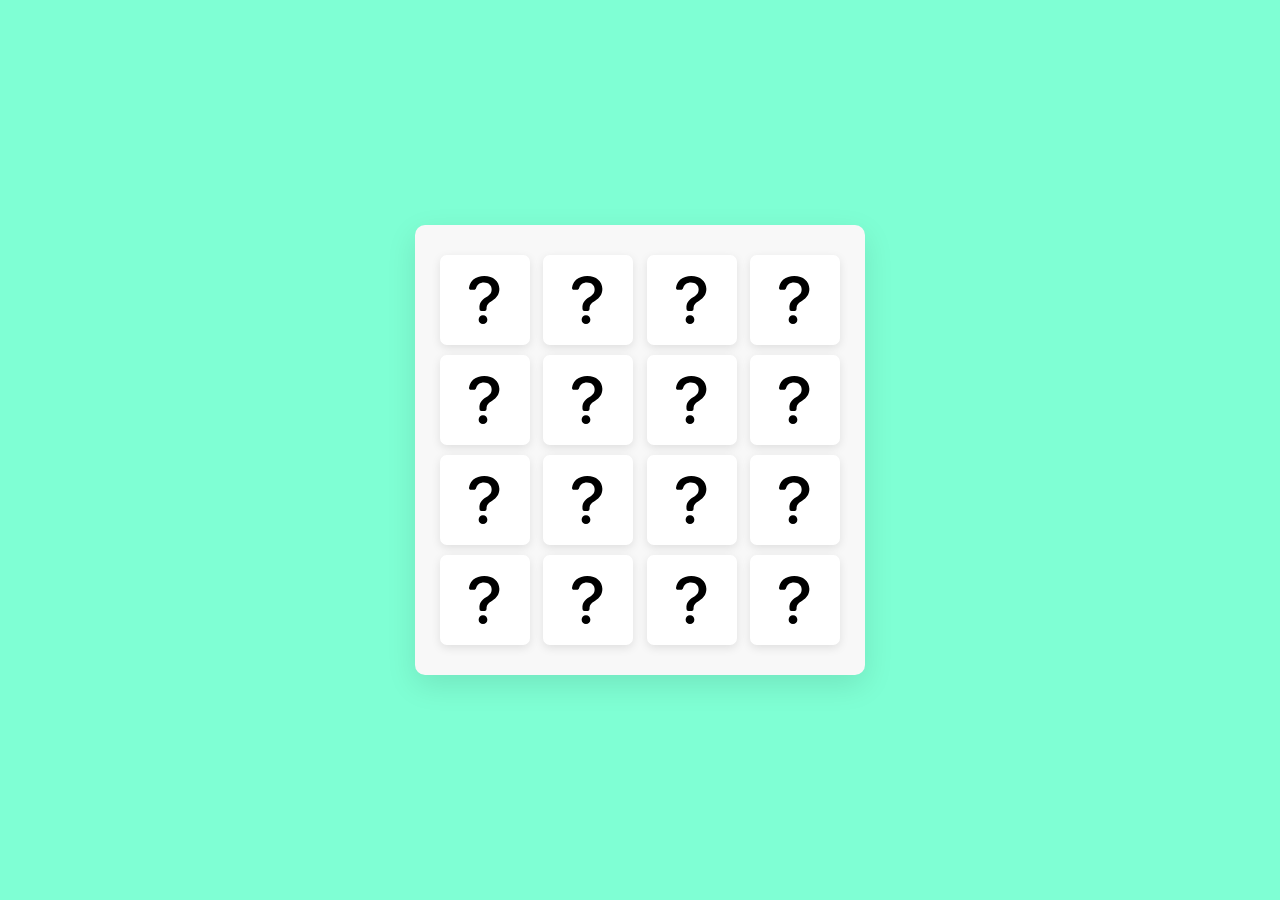
<file: index.html>
<!DOCTYPE html>
<html lang="en" dir="ltr">
  <head>
    <meta charset="utf-8">  
    <title>Memory Card Game</title>
    <link rel="stylesheet" href="style.css">
    <meta name="viewport" content="width=device-width, initial-scale=1.0">
  </head>
  <body>
    <div class="wrapper">
      <ul class="cards">
        <li class="card">
          <div class="view front-view">
            <img src="images/que_icon.svg" alt="icon" class="icon">
          </div>
          <div class="view back-view">
            <img src="images/img-1.png" alt="card-img">
          </div>
        </li>
        <li class="card">
          <div class="view front-view">
            <img src="images/que_icon.svg" alt="icon" class="icon">
          </div>
          <div class="view back-view">
            <img src="images/img-6.png" alt="card-img">
          </div>
        </li>
        <li class="card">
          <div class="view front-view">
            <img src="images/que_icon.svg" alt="icon" class="icon">
          </div>
          <div class="view back-view">
            <img src="images/img-3.png" alt="card-img">
          </div>
        </li>
        <li class="card">
          <div class="view front-view">
            <img src="images/que_icon.svg" alt="icon" class="icon">
          </div>
          <div class="view back-view">
            <img src="images/img-2.png" alt="card-img">
          </div>
        </li>
        <li class="card">
          <div class="view front-view">
            <img src="images/que_icon.svg" alt="icon" class="icon">
          </div>
          <div class="view back-view">
            <img src="images/img-1.png" alt="card-img">
          </div>
        </li>
        <li class="card">
          <div class="view front-view">
            <img src="images/que_icon.svg" alt="icon" class="icon">
          </div>
          <div class="view back-view">
            <img src="images/img-5.png" alt="card-img">
          </div>
        </li>
        <li class="card">
          <div class="view front-view">
            <img src="images/que_icon.svg" alt="icon" class="icon">
          </div>
          <div class="view back-view">
            <img src="images/img-2.png" alt="card-img">
          </div>
        </li>
        <li class="card">
          <div class="view front-view">
            <img src="images/que_icon.svg" alt="icon" class="icon">
          </div>
          <div class="view back-view">
            <img src="images/img-6.png" alt="card-img">
          </div>
        </li>
        <li class="card">
          <div class="view front-view">
            <img src="images/que_icon.svg" alt="icon" class="icon">
          </div>
          <div class="view back-view">
            <img src="images/img-3.png" alt="card-img">
          </div>
        </li>
        <li class="card">
          <div class="view front-view">
            <img src="images/que_icon.svg" alt="icon" class="icon">
          </div>
          <div class="view back-view">
            <img src="images/img-4.png" alt="card-img">
          </div>
        </li>
        <li class="card">
          <div class="view front-view">
            <img src="images/que_icon.svg" alt="icon" class="icon">
          </div>
          <div class="view back-view">
            <img src="images/img-5.png" alt="card-img">
          </div>
        </li>
        <li class="card">
          <div class="view front-view">
            <img src="images/que_icon.svg" alt="icon" class="icon">
          </div>
          <div class="view back-view">
            <img src="images/img-4.png" alt="card-img">
          </div>
        </li>
        <li class="card">
          <div class="view front-view">
            <img src="images/que_icon.svg" alt="icon" class="icon">
          </div>
          <div class="view back-view">
            <img src="images/img-4.png" alt="card-img">
          </div>
        </li>
        <li class="card">
          <div class="view front-view">
            <img src="images/que_icon.svg" alt="icon" class="icon">
          </div>
          <div class="view back-view">
            <img src="images/img-4.png" alt="card-img">
          </div>
        </li>
        <li class="card">
          <div class="view front-view">
            <img src="images/que_icon.svg" alt="icon" class="icon">
          </div>
          <div class="view back-view">
            <img src="images/img-4.png" alt="card-img">
          </div>
        </li>
        <li class="card">
          <div class="view front-view">
            <img src="images/que_icon.svg" alt="icon" class="icon">
          </div>
          <div class="view back-view">
            <img src="images/img-4.png" alt="card-img">
          </div>
        </li>
      </ul>
    </div>

    <script src="script.js"></script>

  </body>
</html>
</file>
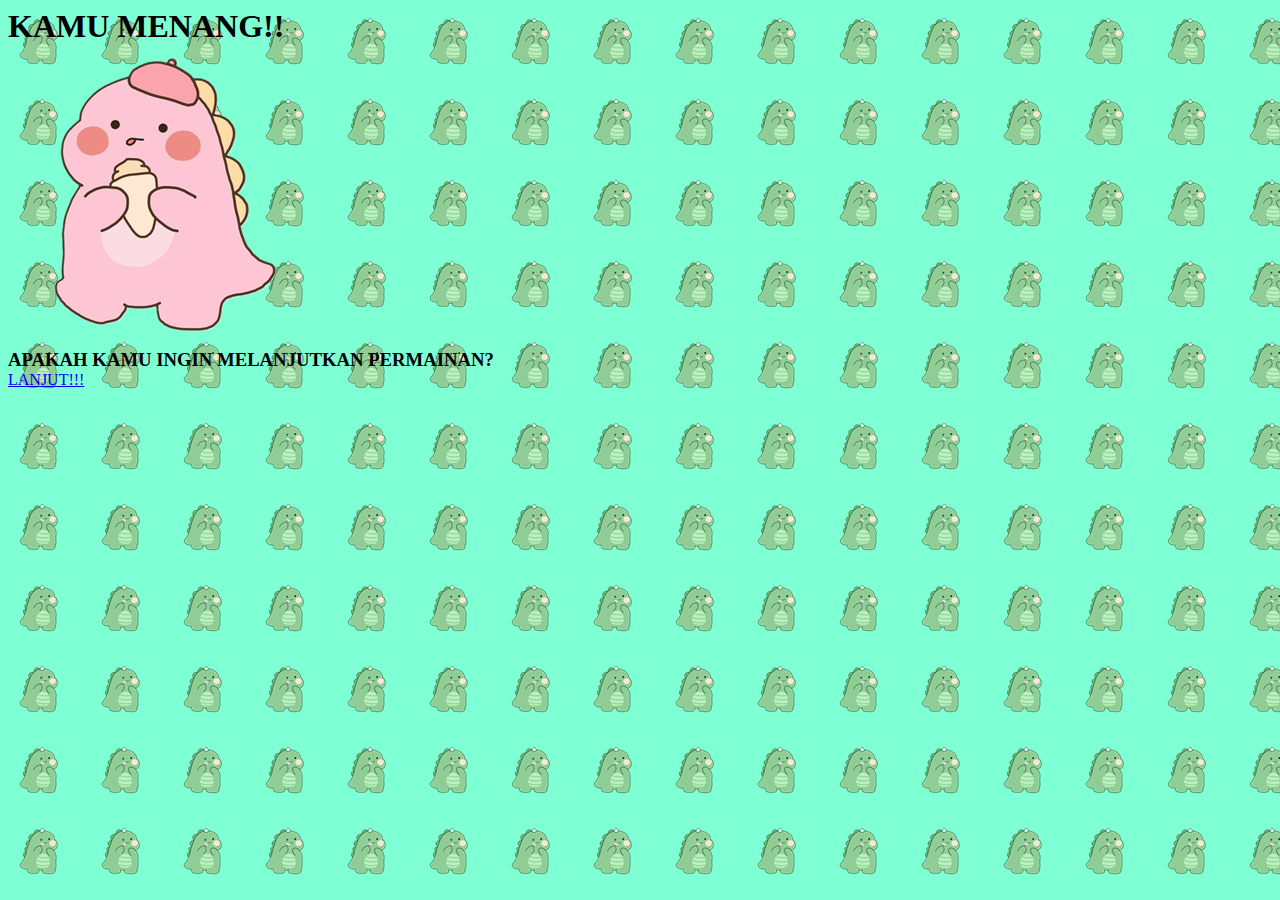
<file: awalan.html>
<!DOCTYPE html>
<html lang="en">
<head>
    <meta charset="UTF-8">
    <meta name="viewport" content="width=device-width, initial-scale=1.0">
    <link rel="stylesheet" href="edit.css">
    <title>WIN!!!</title>
</head>
<body>
    <div class="isi">
        <h1>KAMU MENANG!!</h1>
        <img src="images/dino2.png"/>
        <h3>APAKAH KAMU INGIN MELANJUTKAN PERMAINAN?</h3>
        <a href="awalan2.html">LANJUT!!!</a>
    </div>
</body>
</html>
</file>
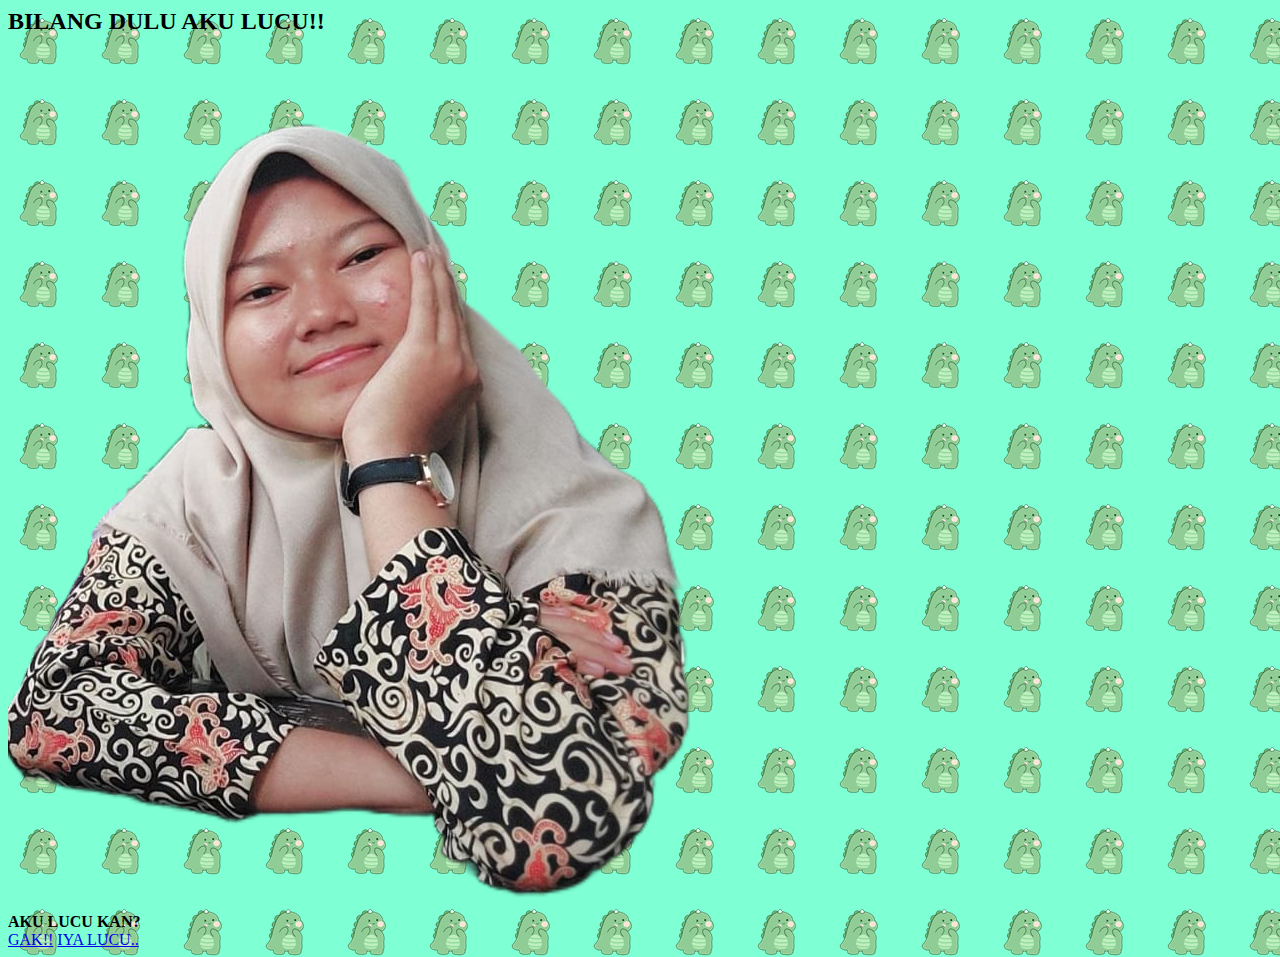
<file: awalan2.html>
<!DOCTYPE html>
<html lang="en">
<head>
    <meta charset="UTF-8">
    <meta name="viewport" content="width=device-width, initial-scale=1.0">
    <link rel="stylesheet" href="edit.css">
    <title>WIN!!!</title>
</head>
<body>
    <div class="isi2">
        <h2>BILANG DULU AKU LUCU!!</h2>
        <img src="images/awal1.png"/>
        <h4>AKU LUCU KAN?</h4>
        <div class="lucu">
        <a href="ultah.html">GAK!!</a>
        <a href="gak.html">IYA LUCU..</a>
        </div>
    </div>
    
</body>
</html>
</file>
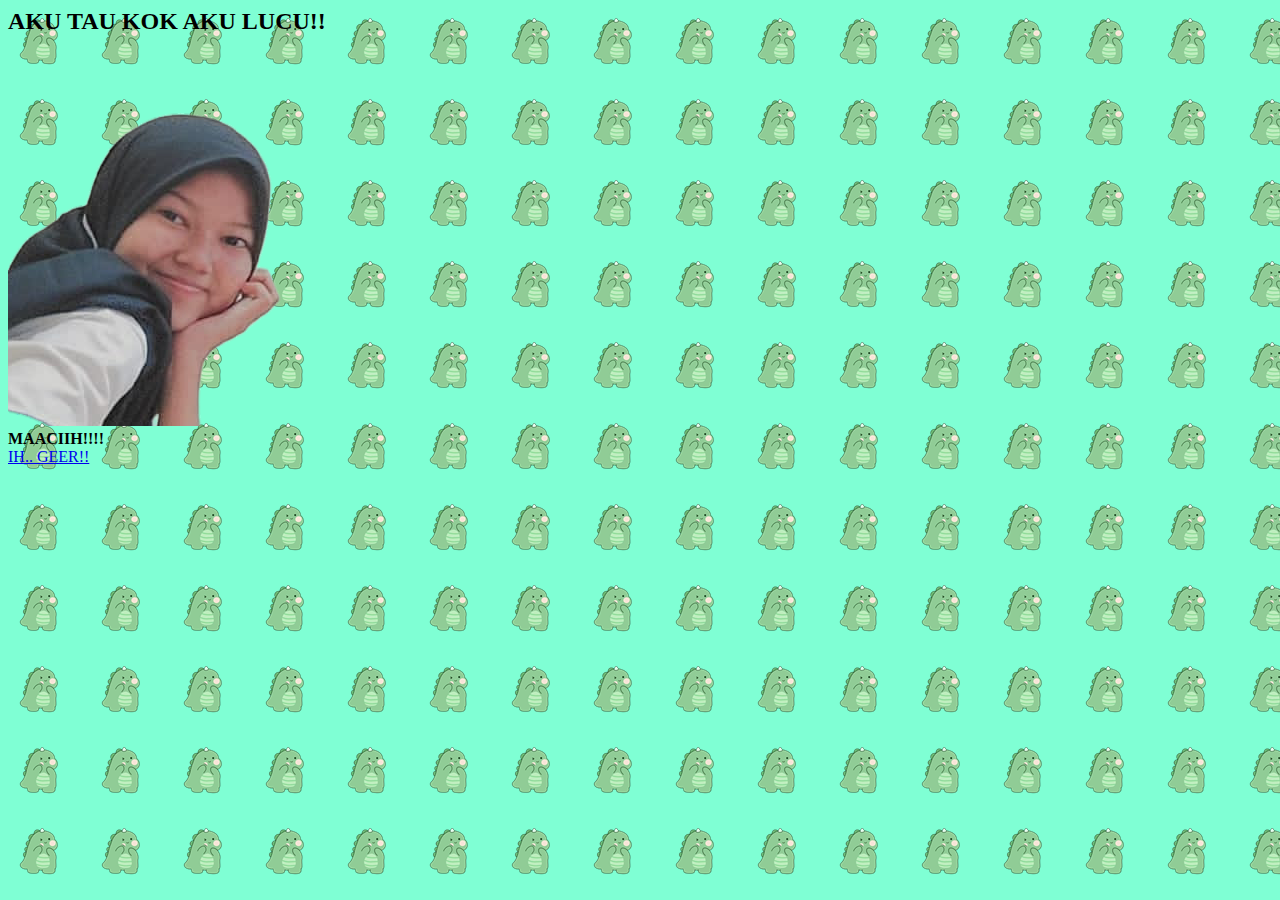
<file: gak.html>
<!DOCTYPE html>
<html lang="en">
<head>
    <meta charset="UTF-8">
    <meta name="viewport" content="width=device-width, initial-scale=1.0">
    <link rel="stylesheet" href="edit.css">
    <title>WIN!!!</title>
</head>
<body>
    <div class="isi2">
        <h2>AKU TAU KOK AKU LUCU!!</h2>
        <img src="images/awal2.png"/>
        <h4>MAACIIH!!!!</h4>
        <div class="lucu">
        <a href="awalan2.html">IH.. GEER!!</a>
        </div>
    </div>
</body>
</html>
</file>
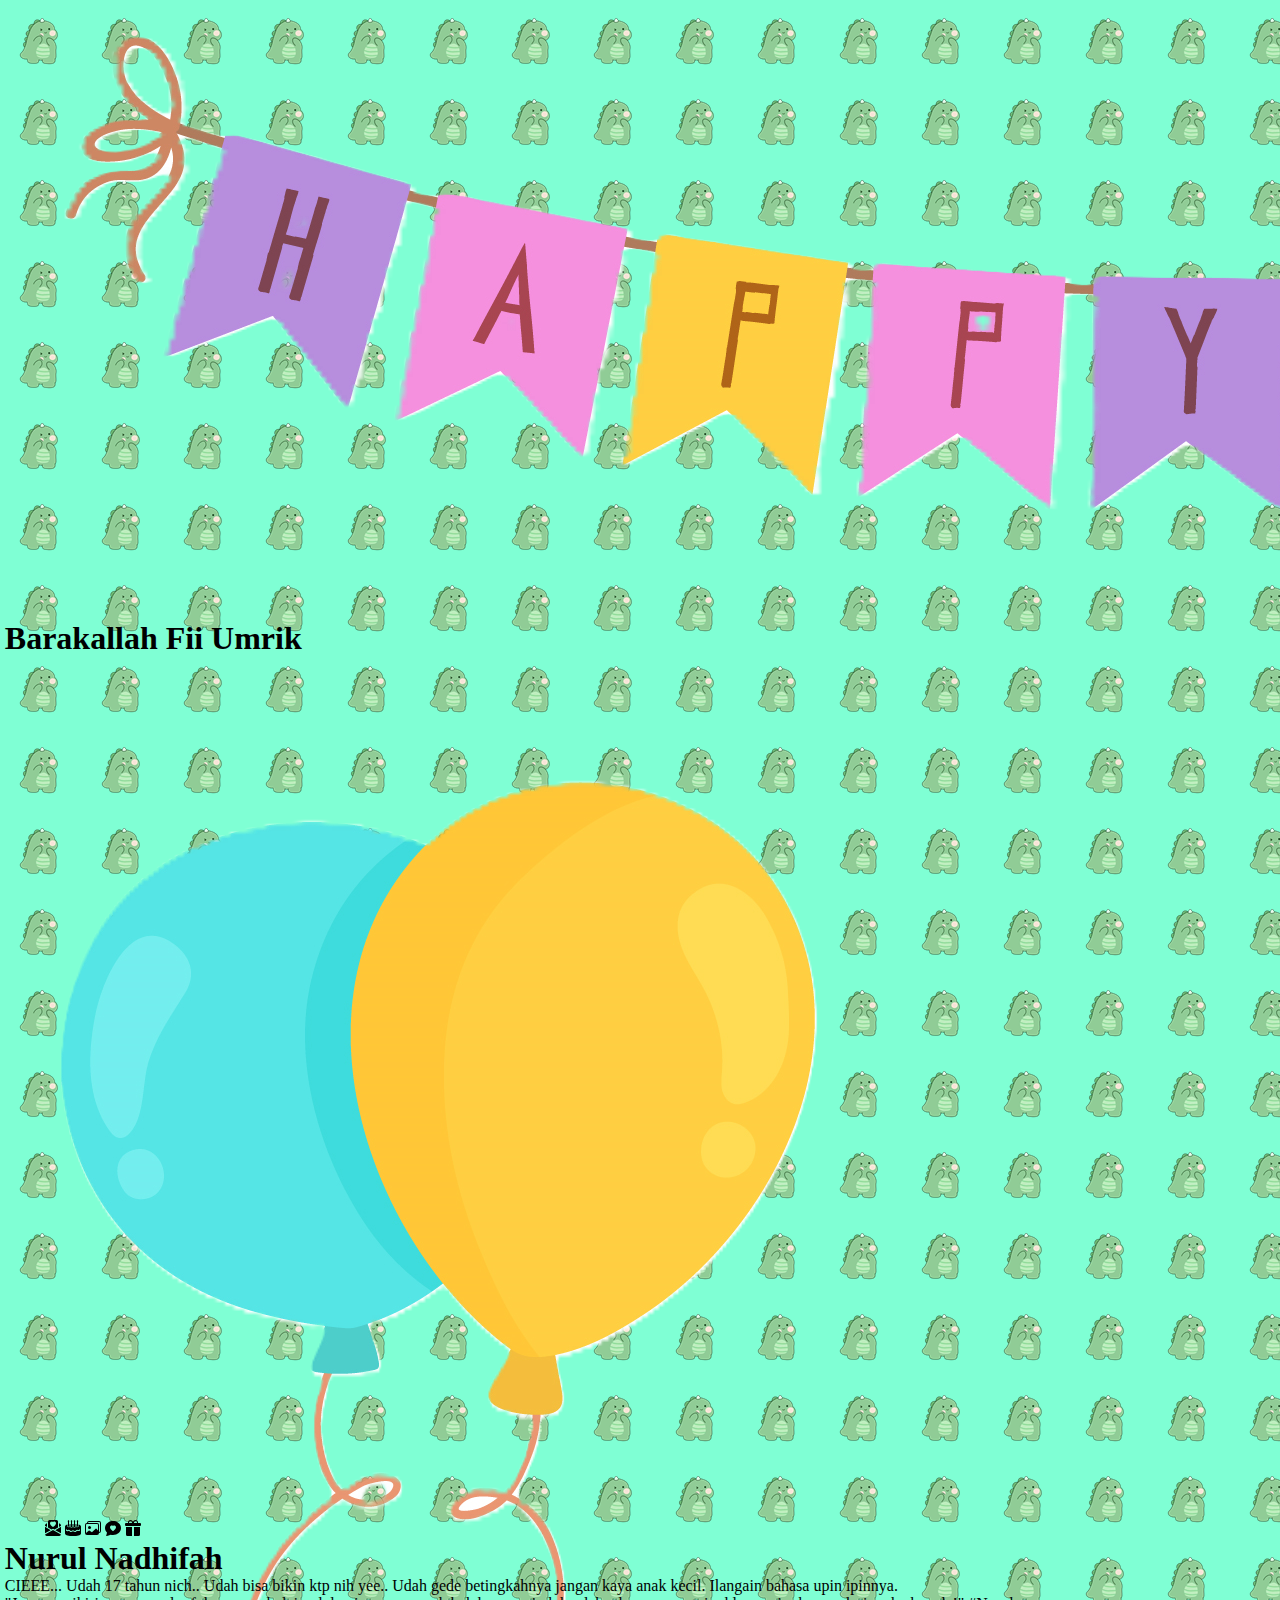
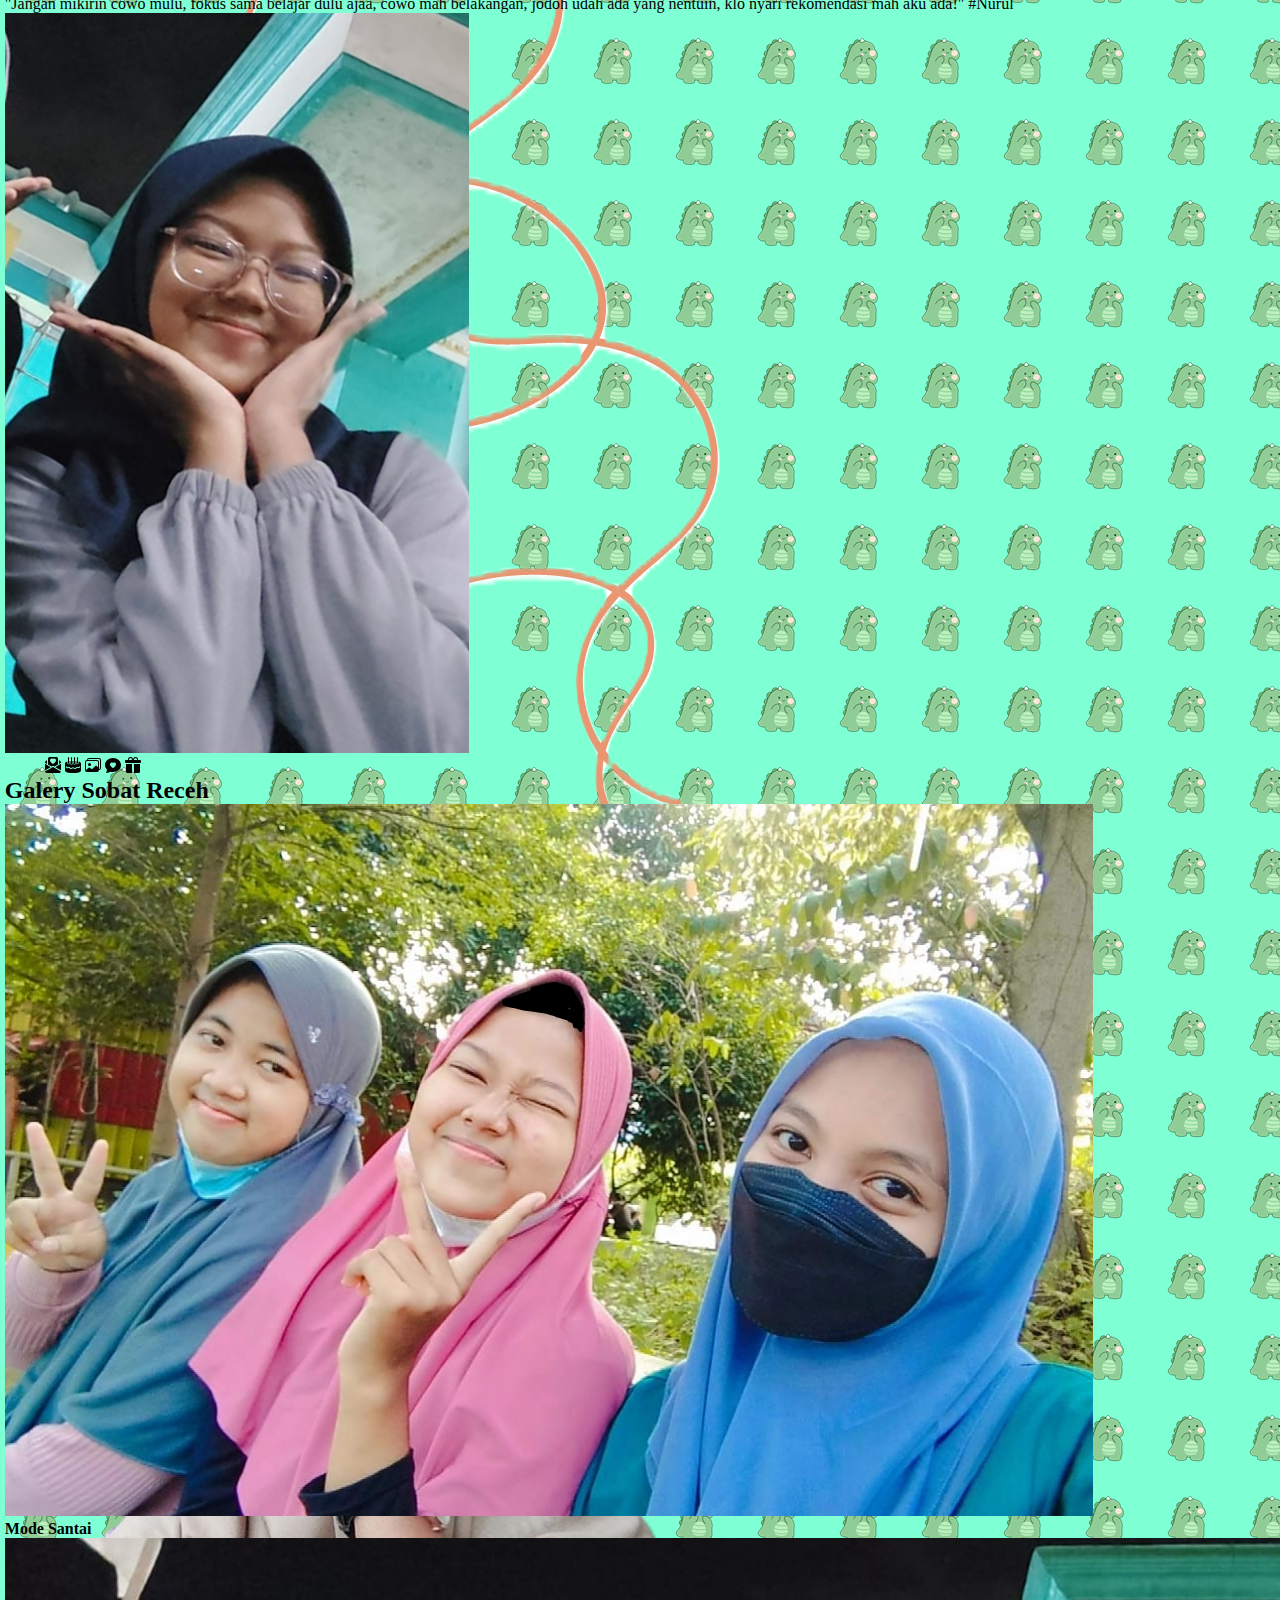
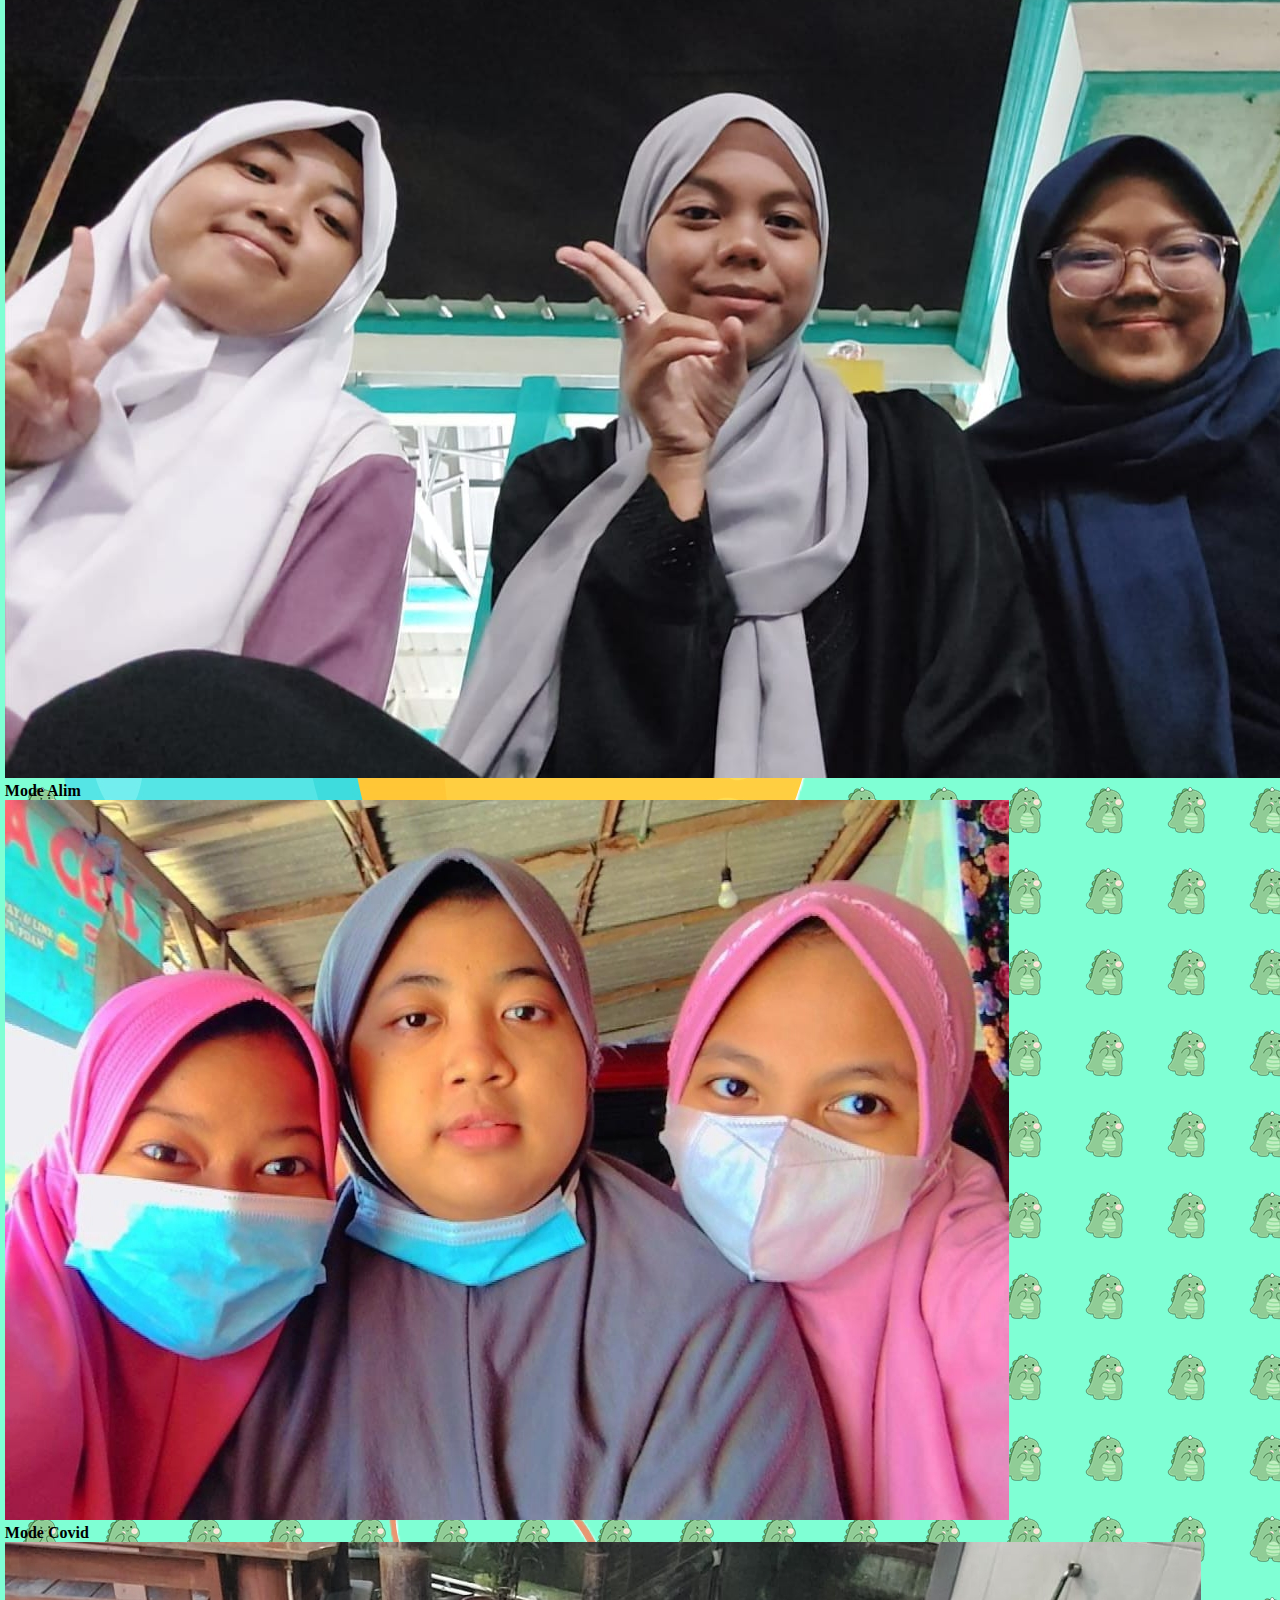
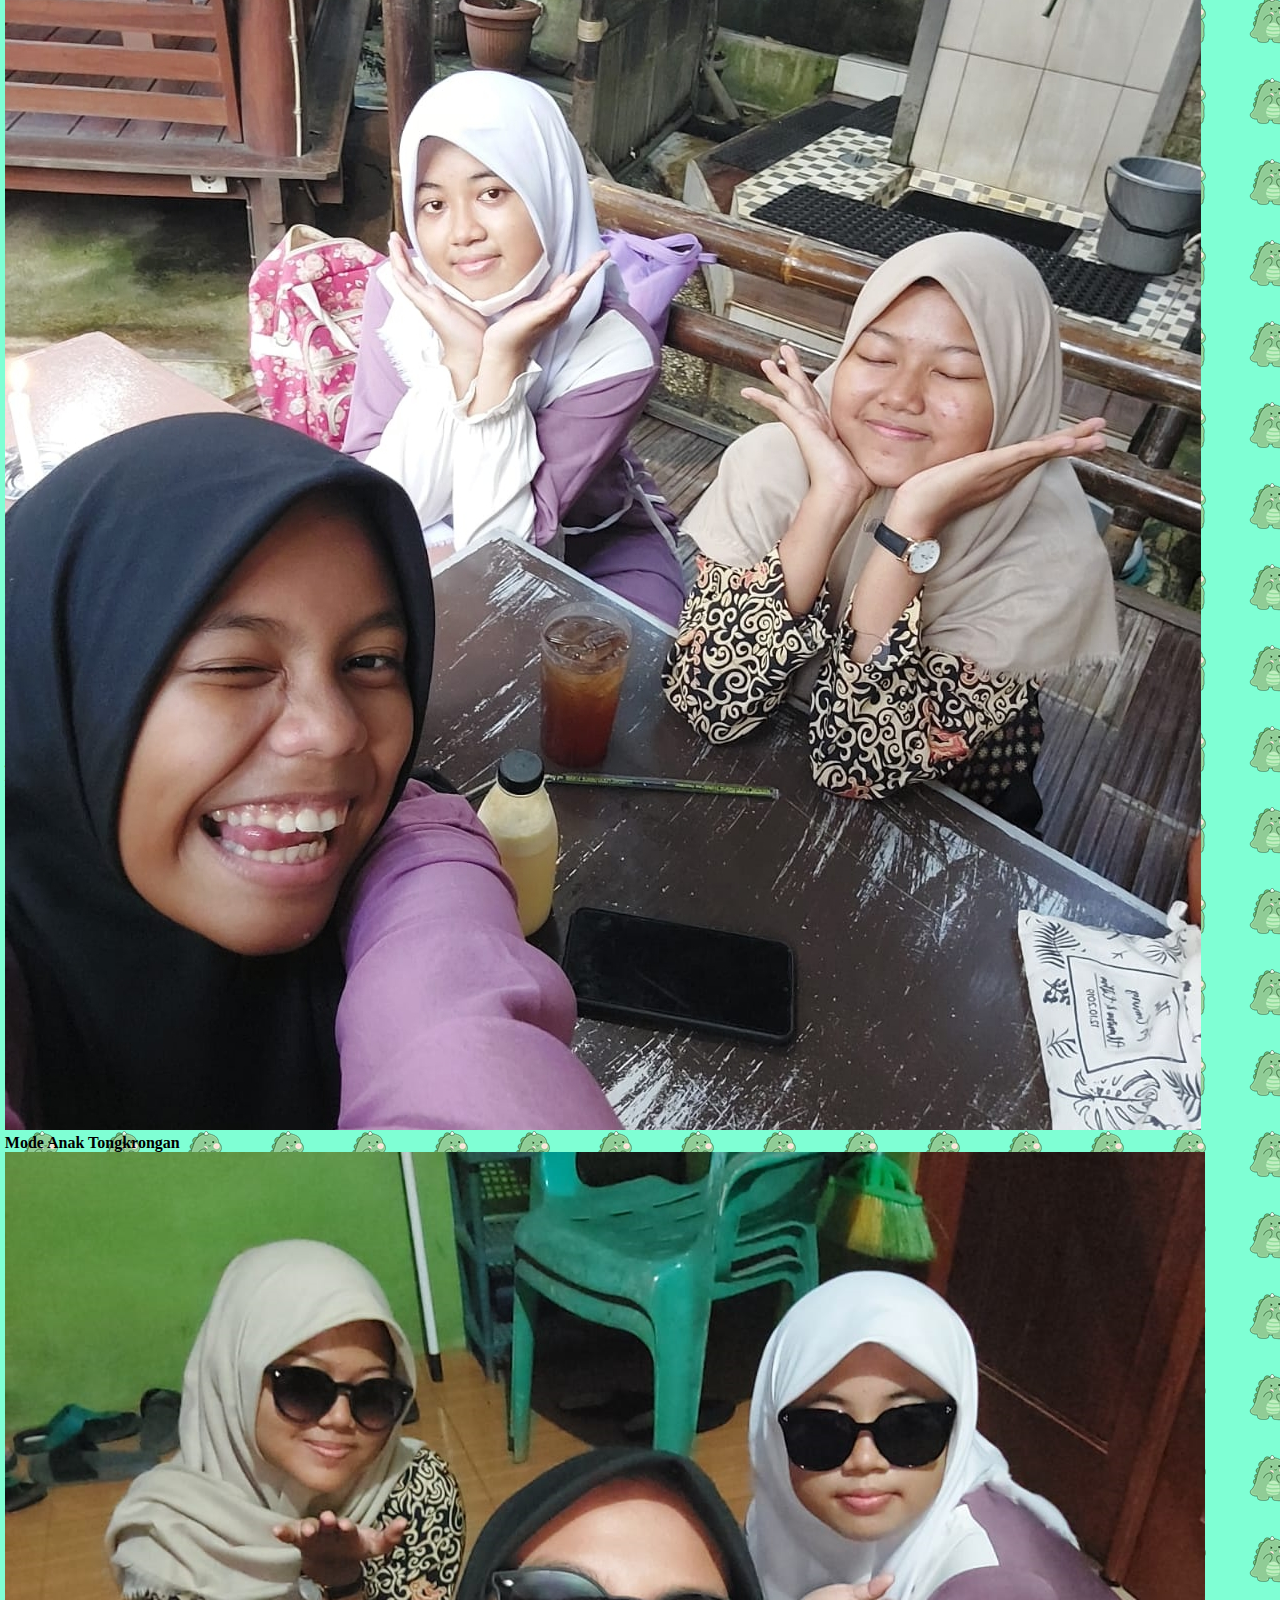
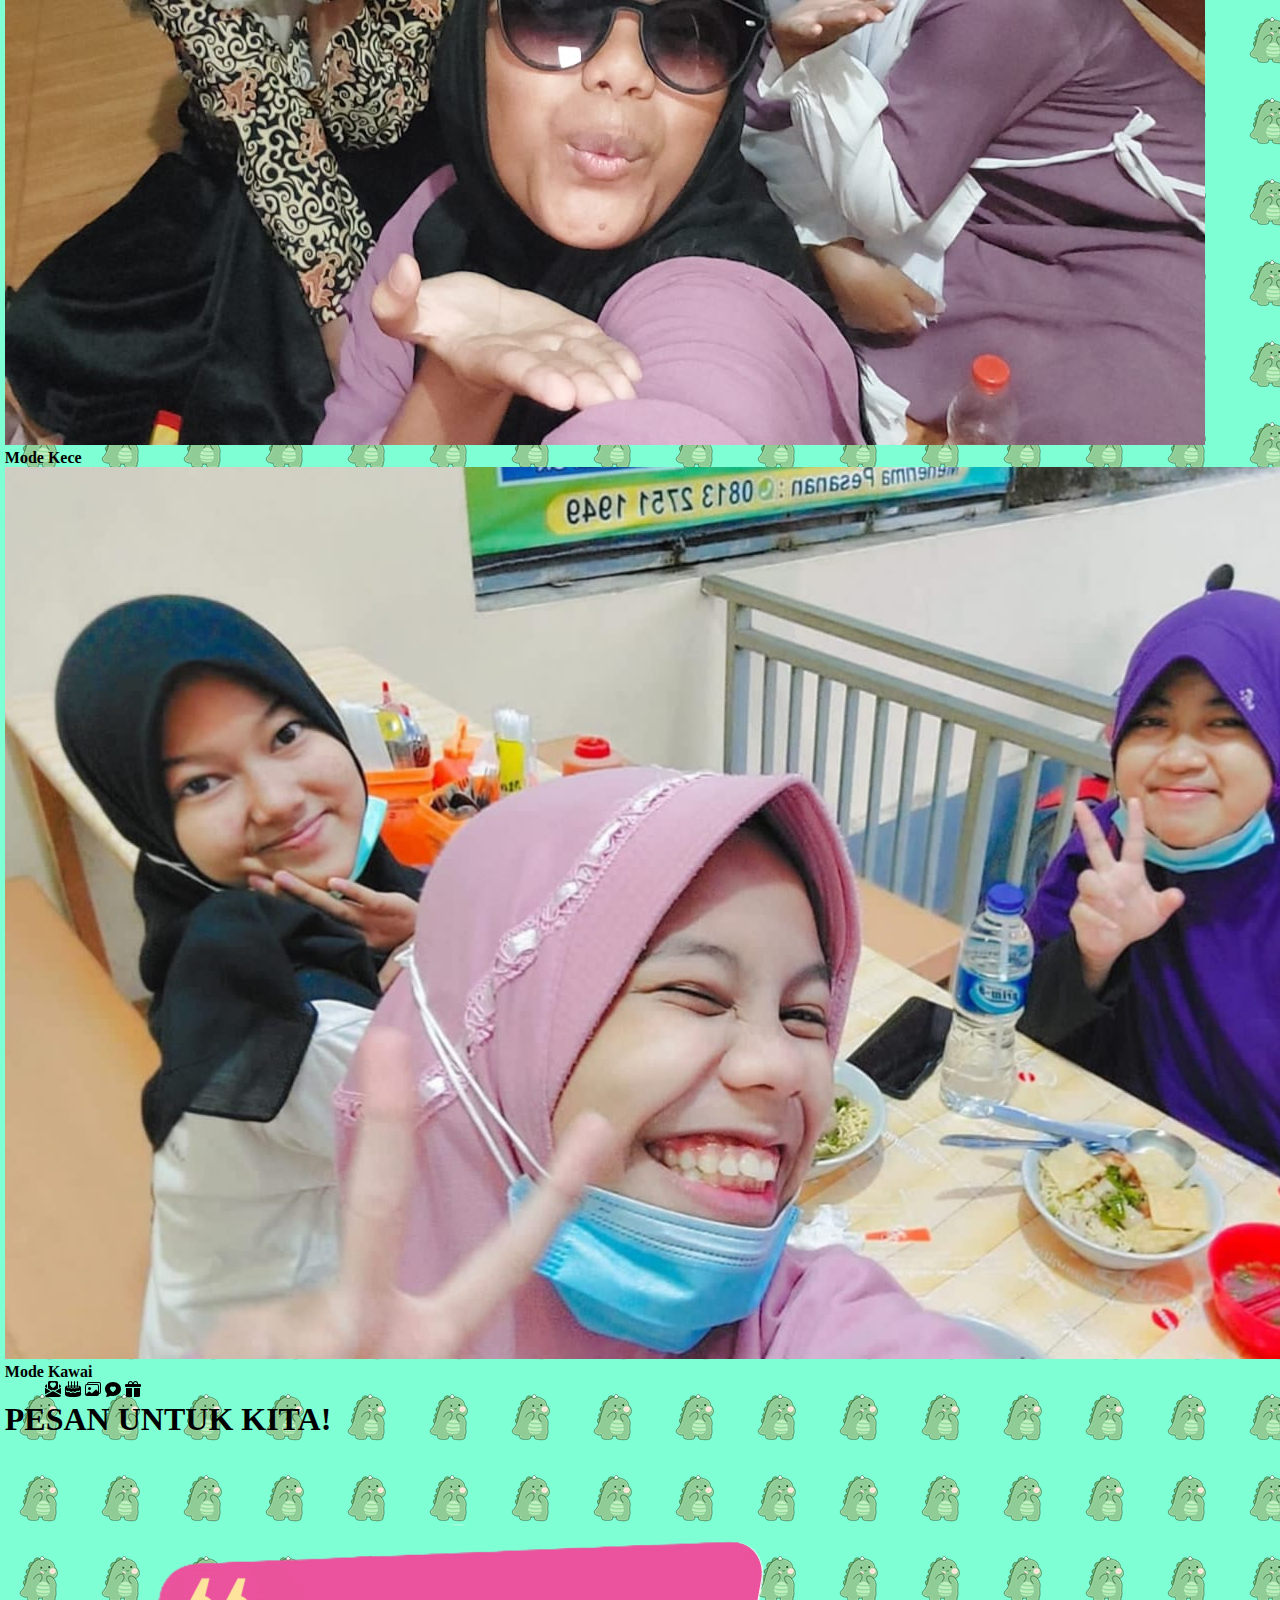
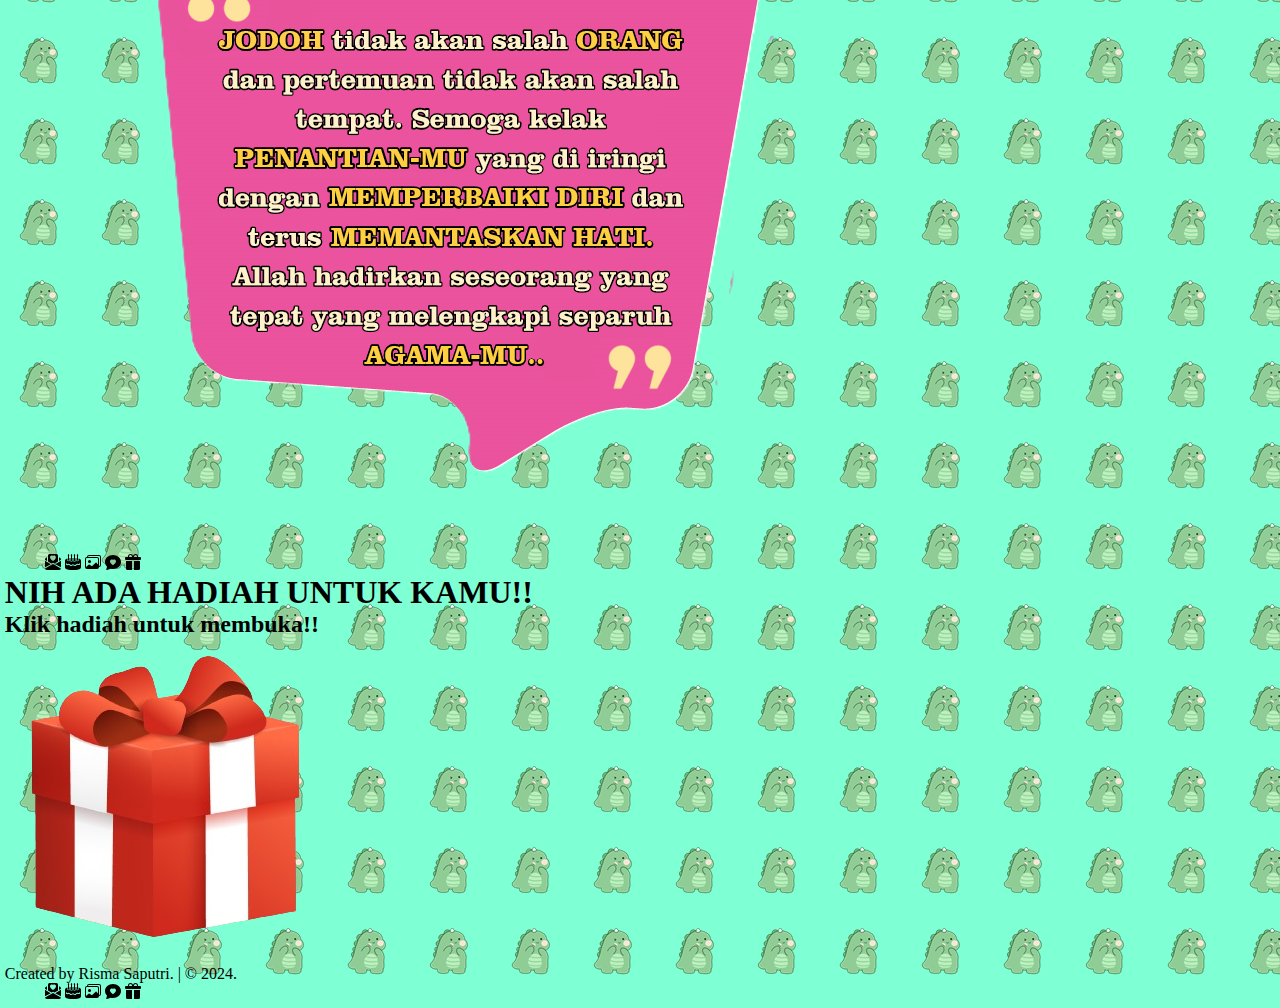
<file: ultah.html>
<!DOCTYPE html>
<html lang="en">
<head>
    <meta charset="UTF-8">
    <meta name="viewport" content="width=device-width, initial-scale=1.0">
    <title>Nurul Nadhifah</title>
    <link rel="stylesheet" href="style2.css">

</head>
<body>
    
<audio autoplay>
    <source src="sound-ultah.mp3" type="audio/mp3"></source>
</audio>

<div class="bg">
    <div class="pal-atas">
        <img src="images/atas.png"/>
        
    </div>
    <div class="pembuka">
        <h1>Barakallah Fii Umrik</h1>
        <div class="foto-depan">
            <img src="images/samping.png" class="balon">
            <img src="img-foto/cover.jpg" class="foto-pembuka">
            <img src="images/samping.png" class="balon">
        </div>
        <p>15 Maret 2024</p>
        <h3>~Selamat Hari Brojol~ ~Gembuul~</h3>
        <h6>From Risma dan Nurul</h6>

    </div>

    <div class="bawah">
        <ul class="pack">
            <a href="#pembuka"><img src="pack/surat.svg" alt=""></a>
            <a href="#pengenalan"><img src="pack/cake.svg" alt=""></a>
            <a href="#galery"><img src="pack/galery.svg" alt=""></a>
            <a href="#ucapan"><img src="pack/pesan.svg" alt=""></a>
            <a href="#penutup"><img src="pack/kado.svg" alt=""></a>
        </ul>
    </div>
    
    <div id="pengenalan">
        <h1>Nurul Nadhifah</h1>
        <p>CIEEE... Udah 17 tahun nich.. Udah bisa bikin ktp nih yee.. 
            Udah gede betingkahnya jangan kaya anak kecil. Ilangain 
            bahasa upin ipinnya.</p>
        <p>"Jangan mikirin cowo mulu, fokus sama belajar dulu ajaa, cowo mah belakangan, 
            jodoh udah ada yang nentuin, klo nyari rekomendasi mah aku ada!" #Nurul</p>

        <div class="Foto-kenalan">
            <img src="img-foto/fotoDiv.jpg" class="poto">
        </div>
    </div>

    <div class="bawah2">
        <ul class="pack">
            <a href="#"><img src="pack/surat.svg" alt=""></a>
            <a href="#pengenalan"><img src="pack/cake.svg" alt=""></a>
            <a href="#galery"><img src="pack/galery.svg" alt=""></a>
            <a href="#ucapan"><img src="pack/pesan.svg" alt=""></a>
            <a href="#penutup"><img src="pack/kado.svg" alt=""></a>
        </ul>
    </div>

    <div id="galery">
        <h2>Galery Sobat Receh</h2>
    <div class="kels">
        <div class="kel-1">
        <li class="isi-galery">
            <img src="img-foto/galery1.jpg">
            <h4>Mode Santai</h4>
        </li>
        <li class="isi-galery">
            <img src="img-foto/galery2.jpg">
            <h4>Mode Alim</h4>
        </li>
        </div>

        <div class="kel-2">
        <li class="isi-galery">
            <img src="img-foto/galery3.jpg">
            <h4>Mode Covid</h4>
        </li>
        <li class="isi-galery">
            <img src="img-foto/galery4.jpg">
            <h4>Mode Anak Tongkrongan</h4>
        </li>
        </div>

        <div class="kel-3">
        <li class="isi-galery">
            <img src="img-foto/galery5.jpg">
            <h4>Mode Kece</h4>
        </li>
        <li class="isi-galery">
            <img src="img-foto/galery6.jpg">
            <h4>Mode Kawai</h4>
        </li>
        </div>
    </div>
        <div class="clear"></div>
    </div>
    <div class="bawah3">
        <ul class="pack">
            <a href="#"><img src="pack/surat.svg" alt=""></a>
            <a href="#pengenalan"><img src="pack/cake.svg" alt=""></a>
            <a href="#galery"><img src="pack/galery.svg" alt=""></a>
            <a href="#ucapan"><img src="pack/pesan.svg" alt=""></a>
            <a href="#penutup"><img src="pack/kado.svg" alt=""></a>
        </ul>
    </div>


    <div id="ucapan">
        <h1>PESAN UNTUK KITA!</h1>
        <div class="Foto-ucapan">
            
            <img src="images/pesan.png" class="poto">
            
        </div>
        
    </div>
    <div class="bawah4">
        <ul class="pack">
            <a href="#"><img src="pack/surat.svg" alt=""></a>
            <a href="#pengenalan"><img src="pack/cake.svg" alt=""></a>
            <a href="#galery"><img src="pack/galery.svg" alt=""></a>
            <a href="#ucapan"><img src="pack/pesan.svg" alt=""></a>
            <a href="#penutup"><img src="pack/kado.svg" alt=""></a>
        </ul>
    </div>

    

    <div id="penutup">
        <h1>NIH ADA HADIAH UNTUK KAMU!!</h1>
        <h2>Klik hadiah untuk membuka!!</h2>
        <a href="zonk.html"><img src="images/kado.png"></a>

        <p>Created by <a>Risma Saputri</a>. | &copy; 2024.</p>
    </div>
    <div class="bawah5">
        <ul class="pack">
            <a href="#"><img src="pack/surat.svg" alt=""></a>
            <a href="#pengenalan"><img src="pack/cake.svg" alt=""></a>
            <a href="#galery"><img src="pack/galery.svg" alt=""></a>
            <a href="#ucapan"><img src="pack/pesan.svg" alt=""></a>
            <a href="#penutup"><img src="pack/kado.svg" alt=""></a>
        </ul>
    </div>
</div>

</body>
</html>
</file>
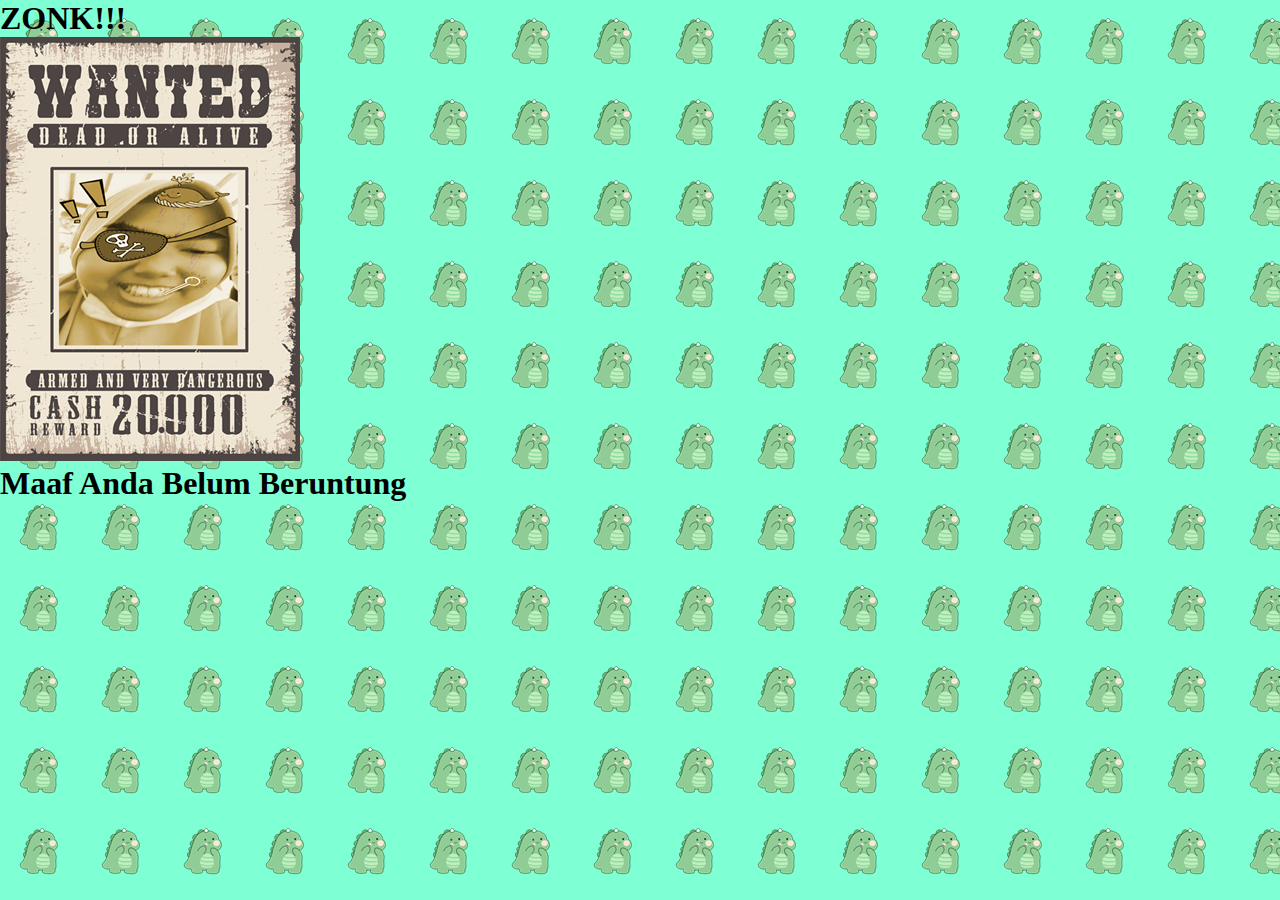
<file: zonk.html>
<!DOCTYPE html>
<html lang="en">
<head>
    <meta charset="UTF-8">
    <meta name="viewport" content="width=device-width, initial-scale=1.0">
    <title>Zonk!!</title>
    <link rel="stylesheet" href="style2.css">
</head>
<body class="kado">
    <audio autoplay>
        <source src="sound-zonk.mp3" type="audio/mp3"></source>
    </audio>
    <h1 class="judul">ZONK!!!</h1>
    <a href="ultah.html"><img src="images/wanted2.png" class="isi"/></a>
    <h1 class="judul">Maaf Anda Belum Beruntung</h1>
</body>
</html>
</file>
<file: style.css>
/* Import Google Font - Poppins */
@import url('https://fonts.googleapis.com/css2?family=Poppins:wght@400;500;600;700&display=swap');
*{
  margin: 0;
  padding: 0;
  box-sizing: border-box;
  font-family: 'Poppins', sans-serif;
}
body{
  display: flex;
  align-items: center;
  justify-content: center;
  min-height: 100vh;
  background: aquamarine;
}
.wrapper{
  padding: 25px;
  border-radius: 10px;
  background: #F8F8F8;
  box-shadow: 0 10px 30px rgba(0,0,0,0.1);
}
.cards, .card, .view{
  display: flex;
  align-items: center;
  justify-content: center;
}
.cards{
  height: 400px;
  width: 400px;
  flex-wrap: wrap;
  justify-content: space-between;
}
.cards .card{
  cursor: pointer;
  list-style: none;
  user-select: none;
  position: relative;
  perspective: 1000px;
  transform-style: preserve-3d;
  height: calc(100% / 4 - 10px);
  width: calc(100% / 4 - 10px);
}
.card.shake{
  animation: shake 0.35s ease-in-out;
}
@keyframes shake {
  0%, 100%{
    transform: translateX(0);
  }
  20%{
    transform: translateX(-13px);
  }
  40%{
    transform: translateX(13px);
  }
  60%{
    transform: translateX(-8px);
  }
  80%{
    transform: translateX(8px);
  }
}
.card .view{
  width: 100%;
  height: 100%;
  position: absolute;
  border-radius: 7px;
  background: #fff;
  pointer-events: none;
  backface-visibility: hidden;
  box-shadow: 0 3px 10px rgba(0,0,0,0.1);
  transition: transform 0.25s linear;
}
.card .front-view img{
  width: 19px;
}
.card .back-view img{
  max-width: 45px;
}
.card .back-view{
  transform: rotateY(-180deg);
}
.card.flip .back-view{
  transform: rotateY(0);
}
.card.flip .front-view{
  transform: rotateY(180deg);
}

.wrapper .cards .card .icon{
    height: 4rem;
    width: 4rem;
}


@media screen and (max-width: 700px) {
  .cards{
    height: 350px;
    width: 350px;
  }
  .card .front-view img{
    width: 17px;
  }
  .card .back-view img{
    max-width: 40px;
  }

  .wrapper .cards .card .icon{
    height: 4rem;
    width: 4rem;
}
.wrapper .cards .card .back-view img{
  width: 4rem;
  height: 4rem;
}

}


@media screen and (max-width: 530px) {
  .cards{
    height: 300px;
    width: 300px;
  }
  .card .front-view img{
    width: 15px;
  }
  .card .back-view img{
    max-width: 45px;
  }

  .wrapper .cards .card .icon{
    height: 3.4rem;
    width: 3.4rem;
}

.wrapper .cards .card .back-view img{
  width: 4rem;
  height: 4rem;
}

}
</file>
<file: edit.css>
:root{
    --primary: rgb(199, 255, 146);
}
* {
    padding: 0;
    margin: 0;
    box-sizing: border-box;
    outline: none;
    border: none;
}

body {
    background-color: aquamarine;
    background-image: url(images/dino.png);
    padding: 0.5rem;
    overflow: hidden;
}

@media (max-width: 650px) {
    
    /* A W A L A N */
    .isi{
        flex-wrap: wrap;
        justify-content: center;
        display: flex;
        width: 100%;
        height: 100vh;
    }

    .isi h1 {
        
        background-color: var(--primary);
        padding: 0.8rem;
        height: 4rem;
        border-radius: 10px;
        text-decoration: none;
        font-weight: bold;
    }

    .isi h3 {
        text-align: center;
        background-color: var(--primary);
        padding: 0.8rem;
        height: 5rem;
        border-radius: 10px;
        text-decoration: none;
        font-weight: bold;
        margin-left: 1rem;
        margin-right: 1rem;
    }

    .isi a {
        margin-top: -1rem;
        background-color: var(--primary);
        padding: 1rem;
        height: 3.4rem;
        border-radius: 10px;
        text-decoration: none;
        font-weight: bold;
    }

    
    .isi img{
        margin-top: -2rem;
        margin-bottom: -2rem;
        display: flex;
        justify-content: center;
        width: 10rem;
        height: 10rem;
    }

    /*A W A L A N 2 */
    .isi2{
        flex-wrap: wrap;
        width: 100%;
        height: 100vh;
    }

    .isi2 h2 {
        
        background-color: var(--primary);
        padding: 0.8rem;
        height: 4rem;
        border-radius: 10px;
        text-decoration: none;
        font-weight: bold;
        text-align: center;
    }

    .isi2 h3 {
        text-align: center;
        background-color: var(--primary);
        padding: 0.8rem;
        height: 5rem;
        border-radius: 10px;
        text-decoration: none;
        font-weight: bold;
        margin-left: 1rem;
        margin-right: 1rem;
    }

    .isi2 .lucu {
        display: flex;
        justify-content: center;
    }
    .isi2 .lucu a {
        margin-top: -1rem;
        background-color: var(--primary);
        padding: 1rem;
        height: 3.4rem;
        border-radius: 10px;
        text-decoration: none;
        font-weight: bold;
        margin-left: 2rem;
    }

    
    .isi2 h4{
        justify-content: center;
        display: flex;
        background-color: var(--primary);
        padding: 0.5rem;
        height: 2rem;
        width: 12rem;
        border-radius: 10px;
        text-decoration: none;
        font-weight: bold;
        margin: 0.2rem 6rem 4rem;
    }
    
    .isi2 img{
        justify-content: center;
        display: flex;
        width: 14rem;
        height: 16rem;
        margin-left: 5.8rem;
    }
}
</file>
<file: style2.css>
:root {
    --primary: rgb(199, 255, 146);
}
*{
    margin: 0;
    box-sizing: border-box;
    outline: none;
    border: none;
}

body{
    background-color: aquamarine;
    background-image: url(images/dino.png);
    overflow-x: hidden;
}


.bg{
    margin: 0.3rem;
    margin-top: 0;
}


.bg .pembuka {
    width: 100%;
    height: 100vh;
}



/* M e d i a   Q u e r i s */

@media (max-width: 650px) {
    .bg .pal-atas {
        display: flex;       
        width: 100%;
        justify-content: center;
    }
    
    .bg .pal-atas img{
        height: 4rem;
        width: 100%;
    }


    /* P E M B U K A */
    .bg .pembuka h1{
        position: relative;
        margin-top: -0.5rem;
        margin-bottom: 0.2rem;
        font-size: 2rem;
        text-align: center;
        font-variant: small-caps;

    }

    .bg .pembuka p{
        font-size: 1rem;
        width: 100%;
        text-align: center;
    }
    .bg .pembuka h3{
        text-align: center;
        margin-top: 1rem;
        font-size: 2rem;
        margin-bottom: 0.5rem;
    }

    /* F O T O   D E P A N */

    .bg .pembuka .foto-depan {
        justify-content: space-between;
        display: flex;
    }

    .bg .pembuka .foto-depan .balon {
        width: 6.5rem;
        height: 12rem;
    }

    .bg .pembuka .foto-depan .foto-pembuka {
        width: 25vh;
        height: 40vh;
        position: relative;
        margin-bottom: 1rem;
        border-radius: 10px;

    }

    .bg .pembuka h6 {
        text-align: center;
        font-size: 1rem;
        padding-bottom: 2rem;
        height: 1rem;
    } 

    


    /* p e n g e n a l a n */
    .bg #pengenalan {
        margin-top: 1.5rem;
        padding-top: 0.8rem;
        height: 100vh;
    }

    .bg #pengenalan h1{
        text-align: center;
        background-color: var(--primary);
        border-radius: 10px;
        padding: 0.4rem;
        margin-bottom: 0.8rem;
    }

    .bg #pengenalan p{
        padding-bottom: 1.2rem;
        padding: 0.5rem 2rem;
        text-align: justify;
        font-weight: bold;
    }
    .bg #pengenalan .Foto-kenalan .poto {
        width: 20vh;
        height: 33vh;
        left: 35%;
        border-radius: 10px;
        margin-bottom: 2rem;
    }

    .bg #pengenalan .Foto-kenalan{
        display: flex;
        justify-content: center;
    }

    .bg #pengenalan .Foto-kenalan .hiasan,
    .bg #ucapan .Foto-ucapan .hiasan{
        margin-top: 1.8rem;
        height: 7rem;
        width: 6rem;
    }

    

    /* U C A P A N */
    .bg #ucapan {
        margin-top: 2rem;
        padding-top: 0.8rem;
        height: 100vh;
        margin-left: 0.5rem;
        margin-right: 0.5rem;
    }

    .bg #ucapan h1 {
        text-align: center;
        padding: 0.6rem;
        margin-top: 2rem;
        background-color: var(--primary);
        border-radius: 10px;
    }

    .bg #ucapan .poto {
        width: 30rem;
        height: 25rem;
        border-radius: 10px;
        margin-left: -5rem;
    }

    
    


    /* b e r t i g a */

    .bg #galery {
        padding: 2rem;
        height: 100vh;
        list-style: none;
        box-sizing: border-box;
    }

    .bg #galery h2{
        margin-top: 2rem;
        text-align: center;
        margin-bottom: 0.5rem;
        background-color: var(--primary);
        border-radius: 10px;
    }

    .bg #galery .kels {
        flex-wrap: wrap;
        width: 100%;
        justify-content: center;
    }

    .bg #galery .kels .isi-galery{     
        padding: 1rem;
        
    }

    .bg #galery .kels .kel-1,
    .bg #galery .kels .kel-2,
    .bg #galery .kels .kel-3{
        display: flex;
        margin-bottom: -1.5rem;
    }

    .bg #galery .kels .kel-1 .isi-galery img,
    .bg #galery .kels .kel-2 .isi-galery img,
    .bg #galery .kels .kel-3 .isi-galery img{
        height: 6rem;
        width: 8rem;
        border-radius: 10px;
        
    }

    .bg #galery .kels .kel-1 .isi-galery h4,
    .bg #galery .kels .kel-2 .isi-galery h4,
    .bg #galery .kels .kel-3 .isi-galery h4{
        display: flex;
        justify-content: center;
        text-align: center;
    }

    .clear {
        clear: left;
    } 

    /* p e n u t u p */
    
    .bg #penutup{ 
        height: 100vh;
        margin-top: 8rem;
        width: 100%;
        padding-top: 4rem;
    }

    .bg #penutup h1{
        text-align: center;
        background-color: var(--primary);
        border-radius: 10px;
    }

    .bg #penutup img {
        margin-top: 1rem;
        margin-bottom: 1rem;
        justify-content: center;
        display: flex;
        height: 30vh;
        width: 30vh;
        margin-left: 8vh;
    }

    .bg #penutup h2 {
        text-align: center;
        padding: 0.9rem;
        margin-top: 1rem;
    }

    .bg #penutup p {
        margin-bottom: 2rem;
        text-align: center;
    }

    /* P A C K */
    .bg .bawah {
        width: 100%;
        justify-content: center;
        display: flex;
        margin-top: -12rem;
    }
    .bg .bawah .pack {
        background-color: var(--primary);
        display: flex;
        border-radius: 18px;
        width: 18em;
        height: 3rem;
        justify-content: space-between;
        padding: 0.8rem;
    }

    .bg .bawah .pack img {
        width: 1.6rem;
        height: 1.6rem;
        display: flex;
    }

    /* P A C K 2*/
    .bg .bawah2 {
        width: 100%;
        justify-content: center;
        display: flex;
        margin-top: -10rem;
        margin-bottom: 1rem;
    }
    .bg .bawah2 .pack {
        background-color: var(--primary);
        display: flex;
        border-radius: 18px;
        width: 18em;
        height: 3rem;
        justify-content: space-between;
        padding: 0.8rem;
    }

    .bg .bawah2 .pack img {
        width: 1.6rem;
        height: 1.6rem;
        display: flex;
    }

    /* P A C K 3*/
    .bg .bawah3 {
        width: 100%;
        justify-content: center;
        display: flex;
        margin-top: -10rem;
    }
    .bg .bawah3 .pack {
        background-color: var(--primary);
        display: flex;
        border-radius: 18px;
        width: 18em;
        height: 3rem;
        justify-content: space-between;
        padding: 0.8rem;
    }

    .bg .bawah3 .pack img {
        width: 1.6rem;
        height: 1.6rem;
        display: flex;
    }

    /* P A C K 4*/
    .bg .bawah4 {
        width: 100%;
        justify-content: center;
        display: flex;
        margin-top: -10rem;
    }
    .bg .bawah4 .pack {
        background-color: var(--primary);
        display: flex;
        border-radius: 18px;
        width: 18em;
        height: 3rem;
        justify-content: space-between;
        padding: 0.8rem;
    }

    .bg .bawah4 .pack img {
        width: 1.6rem;
        height: 1.6rem;
        display: flex;
    }

    /* P A C K 5*/
    .bg .bawah5 {
        width: 100%;
        justify-content: center;
        display: flex;
        margin-top: -10rem;
    }
    .bg .bawah5 .pack {
        background-color: var(--primary);
        display: flex;
        border-radius: 18px;
        width: 18em;
        height: 3rem;
        justify-content: space-between;
        padding: 0.8rem;
    }

    .bg .bawah5 .pack img {
        width: 1.6rem;
        height: 1.6rem;
        display: flex;
    }


    /* P E N U T U P */
    .kado {
        margin: 1rem;
        margin-top: 1.5rem;
        flex-wrap: wrap;

    }
    .kado .judul {
        text-align: center;
        margin-bottom: 1rem;
    }

    .kado .isi {
        width: 100vh;
        margin: 1rem;
        margin-left: 1.5rem;
        box-sizing: border-box;
        justify-content: center;
        display: flex;
        width: 300px;
        height: 424px;
    }
}
</file>
